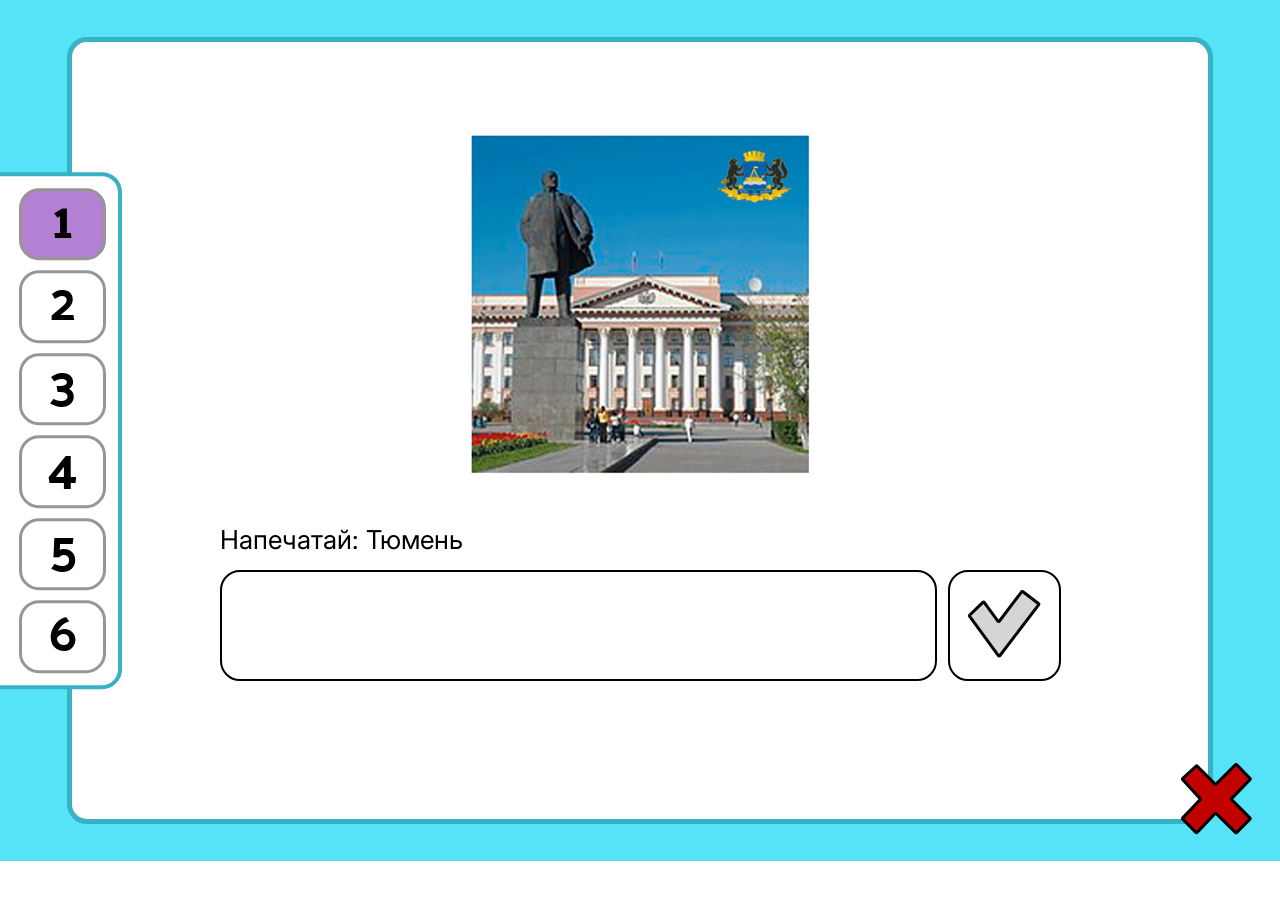
<file: index.html>
<!DOCTYPE html>
<html>
<head>
    <meta charset="UTF-8" />
    <meta name="viewport" content="width=device-width, initial-scale=1.0" />
    <title>Тренажер по грамматике</title>
    <link rel="stylesheet" href="style.css">
</head>
<body>
    <main class="container">
        <div class="container__content">
            <div class="question__pagination pagination">
                <button class="pagination__button pagination__button--active">1</button>
                <button class="pagination__button">2</button>
                <button class="pagination__button">3</button>
                <button class="pagination__button">4</button>
                <button class="pagination__button">5</button>
                <button class="pagination__button">6</button>
            </div>
            <img class="container__img">
            <div class="container__field">
                <span class="container__text"></span>
                <form class="container__form">
                    <input class="container__input" type="text" name="input" id="input" >
                    <button type="submit" class="container__button" disabled>
                        <svg width="73" height="68" viewBox="0 0 73 68" fill="none" xmlns="http://www.w3.org/2000/svg">
                            <path d="M30.387 65.515L1.69298 26.2998C1.39782 25.8964 1.44584 25.337 1.80541 24.9898L14.8532 12.392C15.2893 11.9709 15.9968 12.0317 16.3548 12.5209L29.885 31.0122C30.2803 31.5525 31.0845 31.5593 31.4889 31.0258L53.5712 1.89603C53.9058 1.4546 54.5355 1.36929 54.9756 1.70577L70.3849 13.4894C70.8231 13.8245 70.9072 14.451 70.5729 14.8898L31.9895 65.5305C31.5844 66.0622 30.7817 66.0544 30.387 65.515Z" fill="currentColor" stroke="black" stroke-width="3"/>
                        </svg>
                    </button>
                </form> 
            </div>
        </div>
        <button class="reset__btn">
            <svg width="71" height="72" viewBox="0 0 71 72" fill="none" xmlns="http://www.w3.org/2000/svg">
                <path d="M18.9595 36.7533L1.77463 54.8671C1.40157 55.2603 1.40971 55.8792 1.79299 56.2625L14.8788 69.3483C15.2764 69.7459 15.9236 69.7376 16.3109 69.3299L33.9063 50.8084C34.2902 50.4043 34.9306 50.3921 35.3296 50.7814L54.3972 69.384C54.7891 69.7663 55.4156 69.7624 55.8027 69.3753L68.8971 56.2808C69.2877 55.8903 69.2877 55.2571 68.8971 54.8666L50.8025 36.7719C50.4154 36.3849 50.4115 35.7586 50.7936 35.3667L68.9265 16.7688C69.304 16.3817 69.3053 15.7645 68.9295 15.3757L55.8111 1.80501C55.4227 1.40316 54.7803 1.39771 54.3851 1.79292L35.3114 20.8666C34.9208 21.2571 34.2877 21.2571 33.8971 20.8666L16.2866 3.25603C15.9058 2.87533 15.2921 2.86438 14.898 3.23125L1.83377 15.3945C1.43049 15.77 1.40693 16.401 1.78109 16.8055L18.9681 35.386C19.326 35.7729 19.3222 36.371 18.9595 36.7533Z" fill="#C30000" stroke="black" stroke-width="3"/>
            </svg>
        </button>
    </main>
    <script src="script.js"></script>
</body>
</html>
</file>
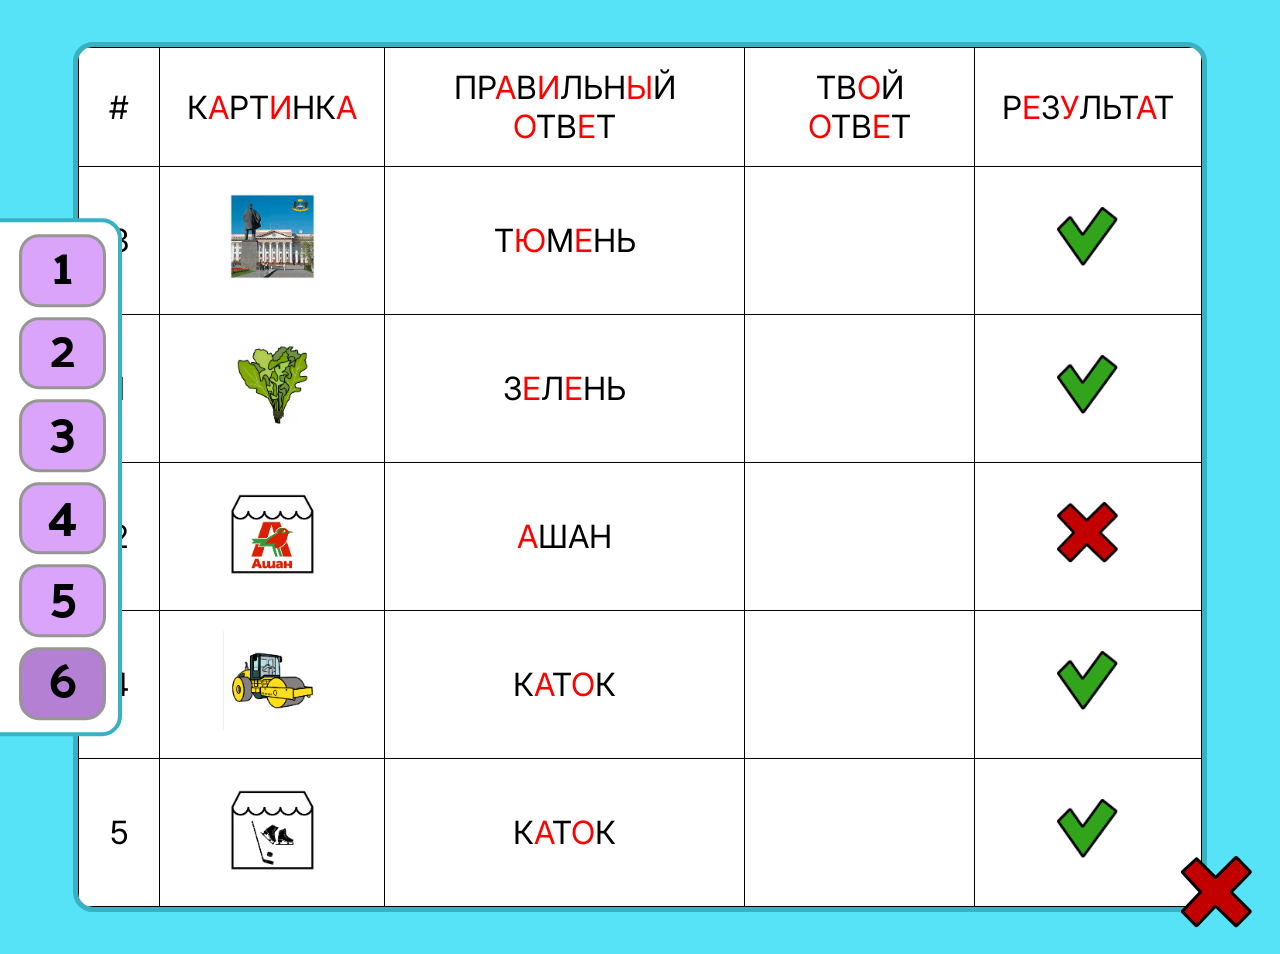
<file: result.html>
<!DOCTYPE html>
<html lang="ru">
<head>
  <meta charset="UTF-8" />
  <meta name="viewport" content="width=device-width, initial-scale=1.0" />
  <title>Итог</title>
  <link rel="stylesheet" href="style.css">
</head>
<body>
  <main class="table__content">
    <div class="table__wrap">
      <div class="question__pagination pagination">
        <button class="pagination__button">1</button>
        <button class="pagination__button">2</button>
        <button class="pagination__button">3</button>
        <button class="pagination__button">4</button>
        <button class="pagination__button">5</button>
        <button class="pagination__button">6</button>
      </div>
      <table class="table__body">
        <thead>
          <tr>
            <th class="table__cell table__cell--num">#</th>
            <th class="table__cell table__cell--img">
              <span class="word">К<span class="red">А</span>РТ<span class="red">И</span>НК<span class="red">А</span></span>
            </th>
            <th class="table__cell table__cell--text">
              <span class="word">ПР<span class="red">А</span>В<span class="red">И</span>ЛЬН<span class="red">Ы</span>Й <span class="red">О</span>ТВ<span class="red">Е</span>Т</span>
            </th>
            <th class="table__cell table__cell--text">
              <span class="word">ТВ<span class="red">О</span>Й <span class="red">О</span>ТВ<span class="red">Е</span>Т</span>
            </th>
            <th class="table__cell table__cell--result">
              <span class="word">Р<span class="red">Е</span>З<span class="red">У</span>ЛЬТ<span class="red">А</span>Т</span>
            </th>
          </tr>
        </thead>

        <tbody>
          <!-- 1. Тюмень
          2. Зелень
          3. Ашан
          4. Каток
          5. Каток -->
          <tr>
            <td class="table__cell table__cell--num">3</td>
            <td class="table__cell table__cell--img">
              <img class="img" src="img/1.png" alt="Тюмень">
            </td>
            <td class="table__cell">
              <span class="word">Т<span class="red">Ю</span>М<span class="red">Е</span>НЬ</span>
            </td>
            <td class="table__cell table__cell--answer"></td>
            <td class="table__cell table__cell--result">
              <img class="icon" src="img/ok.png" alt="Верно">
            </td>
          </tr>

          <tr>
            <td class="table__cell table__cell--num">1</td>
            <td class="table__cell table__cell--img">
              <img class="img" src="img/2.png" alt="Зелень">
            </td>
            <td class="table__cell">
              <span class="word">З<span class="red">Е</span>Л<span class="red">Е</span>НЬ</span>
            </td>
            <td class="table__cell table__cell--answer"></td>
            <td class="table__cell table__cell--result">
              <img class="icon" src="img/ok.png" alt="Верно">
            </td>
          </tr>

          <tr>
            <td class="table__cell table__cell--num">2</td>
            <td class="table__cell table__cell--img">
              <img class="img" src="img/3.png" alt="Ашан">
            </td>
            <td class="table__cell">
              <span class="word"><span class="red">А</span>ШАН</span>
            </td>
            <td class="table__cell table__cell--answer"></td>
            <td class="table__cell table__cell--result">
              <img class="icon" src="img/error.png" alt="Неверно">
            </td>
          </tr>



          <tr>
            <td class="table__cell table__cell--num">4</td>
            <td class="table__cell table__cell--img">
              <img class="img" src="img/4.png" alt="Каток">
            </td>
            <td class="table__cell">
              <span class="word">К<span class="red">А</span>Т<span class="red">О</span>К</span>
            </td>
            <td class="table__cell table__cell--answer"></td>
            <td class="table__cell table__cell--result">
              <img class="icon" src="img/ok.png" alt="Верно">
            </td>
          </tr>

          <tr>
            <td class="table__cell table__cell--num">5</td>
            <td class="table__cell table__cell--img">
              <img class="img" src="img/5.png" alt="Каток">
            </td>
            <td class="table__cell">
              <span class="word">К<span class="red">А</span>Т<span class="red">О</span>К</span>
            </td>
            <td class="table__cell table__cell--answer">
              <!-- <span class="word">К<span class="red">А</span>Т<span class="red">О</span>К</span> -->
            </td>
            <td class="table__cell table__cell--result">
              <img class="icon" src="img/ok.png" alt="Верно">
            </td>
          </tr>
        </tbody>
      </table>
    </div>
    <button class="reset__btn" type="button" aria-label="Закрыть">
      <svg class="close__icon" width="71" height="72" viewBox="0 0 71 72" fill="none" xmlns="http://www.w3.org/2000/svg">
        <path d="M18.9595 36.7533L1.77463 54.8671C1.40157 55.2603 1.40971 55.8792 1.79299 56.2625L14.8788 69.3483C15.2764 69.7459 15.9236 69.7376 16.3109 69.3299L33.9063 50.8084C34.2902 50.4043 34.9306 50.3921 35.3296 50.7814L54.3972 69.384C54.7891 69.7663 55.4156 69.7624 55.8027 69.3753L68.8971 56.2808C69.2877 55.8903 69.2877 55.2571 68.8971 54.8666L50.8025 36.7719C50.4154 36.3849 50.4115 35.7586 50.7936 35.3667L68.9265 16.7688C69.304 16.3817 69.3053 15.7645 68.9295 15.3757L55.8111 1.80501C55.4227 1.40316 54.7803 1.39771 54.3851 1.79292L35.3114 20.8666C34.9208 21.2571 34.2877 21.2571 33.8971 20.8666L16.2866 3.25603C15.9058 2.87533 15.2921 2.86438 14.898 3.23125L1.83377 15.3945C1.43049 15.77 1.40693 16.401 1.78109 16.8055L18.9681 35.386C19.326 35.7729 19.3222 36.371 18.9595 36.7533Z" fill="#C30000" stroke="black" stroke-width="3"/>
      </svg>
    </button>
    <script src="script.js"></script>
  </main>
</body>
</html>
</file>
<file: style.css>
@font-face {
    font-family: "Inter";
    src: url(font/woff/Inter-Regular.woff) format('woff');
    font-weight: 400;
    font-style: normal;
    font-display: swap;
}

@font-face {
    font-family: "Inter";
    src: url(font/woff2/Inter-Regular.woff2) format('woff2');
    font-weight: 400;
    font-style: normal;
    font-display: swap;
}

@font-face {
    font-family: "Palanquin Dark";
    src: url(font/woff/PalanquinDark-Regular.woff);
}

@font-face {
    font-family: "Palanquin Dark";
    src: url(font/woff2/PalanquinDark-Regular.woff2);
}

* {
    box-sizing: border-box;
}

body {
    margin: 0;
    position: relative;
}

.container {
    background-color: #57E3F7;
    padding: 46px 85px;
}

.container__content {
    background-color: #fff;
    display: flex;
    flex-direction: column;
    justify-content: center;
    align-items: center;
    padding: 60px 438px 138px;
    border: 5px solid #38B1C2;
    border-radius: 20px;
}

.question__pagination {
    display: flex;
    flex-direction: column;
    gap: 10px;
    padding: 12px 10px 12px 48px;
    background-color: #fff;
    border: 5px solid #38B1C2;
    border-radius: 20px;
    position: absolute;
    top: 50%;
    transform: translateY(-50%);
    left: -37px;
}

.pagination__button {
    background-color: white;
    border: 3px solid #969695;
    border-radius: 20px;
    font-family: "Palanquin Dark", sans-serif;
    font-size: 64px;
    line-height: 0.8;
    padding: 5px 33px 19px;
}

.pagination__button--active {
    background-color: #B480D3;
}

.pagination__button--done {
    background-color: #DAA4FA;
}

.container__img {
    width: 509px;
    height: auto;
    margin-bottom: 17px;
}

.container__form {
    display: flex;
    gap: 14px;
}

.container__field {
    display: flex;
    flex-direction: column;
    gap: 21px;
}

.container__text {
    font-family: "Inter", sans-serif;
    font-size: 34px;
}

.container__input {
    font-family: "Inter", sans-serif;
    font-size: 54px;
    padding-left: 39px;
    border: 3px solid black;
    border-radius: 20px;
}

.container__button {
    background-color: #fff;
    color: #31A41C;
    border-color: black;
    padding: 22px;
    border: 3px solid black;
    border-radius: 20px;
}

.container__button:disabled {
    color: #D5D5D5;
    cursor: not-allowed;
}

.reset__btn {
    background-color: transparent;
    border: none;
    position: absolute;
    right: 22px;
    bottom: 25px;
}

.table__content {
    display: flex;
    justify-content: center;
    align-items: center;
    background-color: #57E3F7;
    padding: 46px 85px;
}

.table__wrap {
    background-color: #fff;
    border: 5px solid #38B1C2;
    border-radius: 20px;
    overflow: hidden;
}

table {
    font-family: 'Inter', sans-serif;
    font-size: 40px;
    border-collapse: collapse;
    border-top-left-radius: 20px;
    width: 100%;
}

th {
    font-weight: 400;
}

th, td {
    border: 1px solid black;
    text-align: center;
}

.red {
    color: red;
}

.table__cell--num {
    padding: 29px 45px;
}

.table__cell--img {
    padding: 29px 54px;
}

.table__cell--text {
    padding: 20px 27px;
}

.table__cell--result {
    padding: 29px 36px;
}

.table__cell--answer {
    text-transform: uppercase;
}

.img {
    width: 120px;
}

.icon {
    width: 68px;
}

@media (max-width: 1440px) {
    .container {
        padding: 37px 67px;
    }

    .question__pagination {
        gap: 10px;
        padding: 12px 12px 12px 48px;
        border-width: 4px;
        left: -33px;
    }

    .pagination__button {
        font-size: 52px;
        padding: 5px 25px 20px;
        border: 3px solid #969695;
    }

    .container__img {
        width: 405px;
        height: auto;
        margin-bottom: 17px;
    }

    .container__form {
        gap: 11px;
    }

    .container__field {
        gap: 15px;
    }

    .container__text {
        font-size: 26px;
    }

    .container__input {
        font-size: 45px;
        border: 2px solid black;
        border-radius: 20px;
        padding-left: 30px;
    }

    .container__button {
        padding: 18px;
        border: 2px solid black;
    }

    .reset__btn {
        right: 22px;
        bottom: 22px;
    }

    .table__content {
        padding: 42px 73px;
    }

    table {
        font-size: 32px;
        font-weight: 400;
    }

    th {
        padding: 25px;
    }

    .table__cell--num {
        padding: 30px;
    }

    .table__cell--img {
        padding: 20px 27px;
    }

    .table__cell--text {
        padding: 20px 27px;
    }

    .table__cell--result {
        padding: 20px 27px;
    }

    .img {
        width: 99px;
    }

    .icon {
        width: 61px;
    }
}

@media (max-width: 1200px) {
    .container {
        padding: 26px 49px;
    }

    .question__pagination {
        gap: 10px;
        padding: 11px 11px 11px 37px;
        border-width: 4px;
        left: -22px;
    }

    .pagination__button {
        font-size: 45px;
        padding: 5px 25px 20px;
        border: 1.5px solid #969695;
    }

    .container__img {
        width: 391px;
        height: auto;
        margin-bottom: 17px;
    }

    .container__form {
        gap: 9px;
    }

    .container__field {
        gap: 10px;
    }

    .container__text {
        font-size: 20px;
    }

    .container__input {
        font-size: 36px;
        border: 1.5px solid black;
        border-radius: 20px;
        padding-left: 25px;
    }

    .container__button {
        padding: 13px;
        border: 1.5px solid black;
    }

    .reset__btn {
        right: 20px;
        bottom: 20px;
    }

    table {
        font-size: 27px;
        font-weight: 400;
    }

    th {
        padding: 16px;
    }

    .table__content {
        padding: 32px 54px;
    }

    .table__cell--num {
        padding: 36px 26px;
    }

    .table__cell--img {
        padding: 16px 23px;
    }

    .table__cell--text {
        padding: 16px 23px;
    }

    .table__cell--result {
        padding: 16px 23px;
    }

    .img {
        width: 99px;
    }

    .icon {
        width: 43px;
    }
}
</file>
